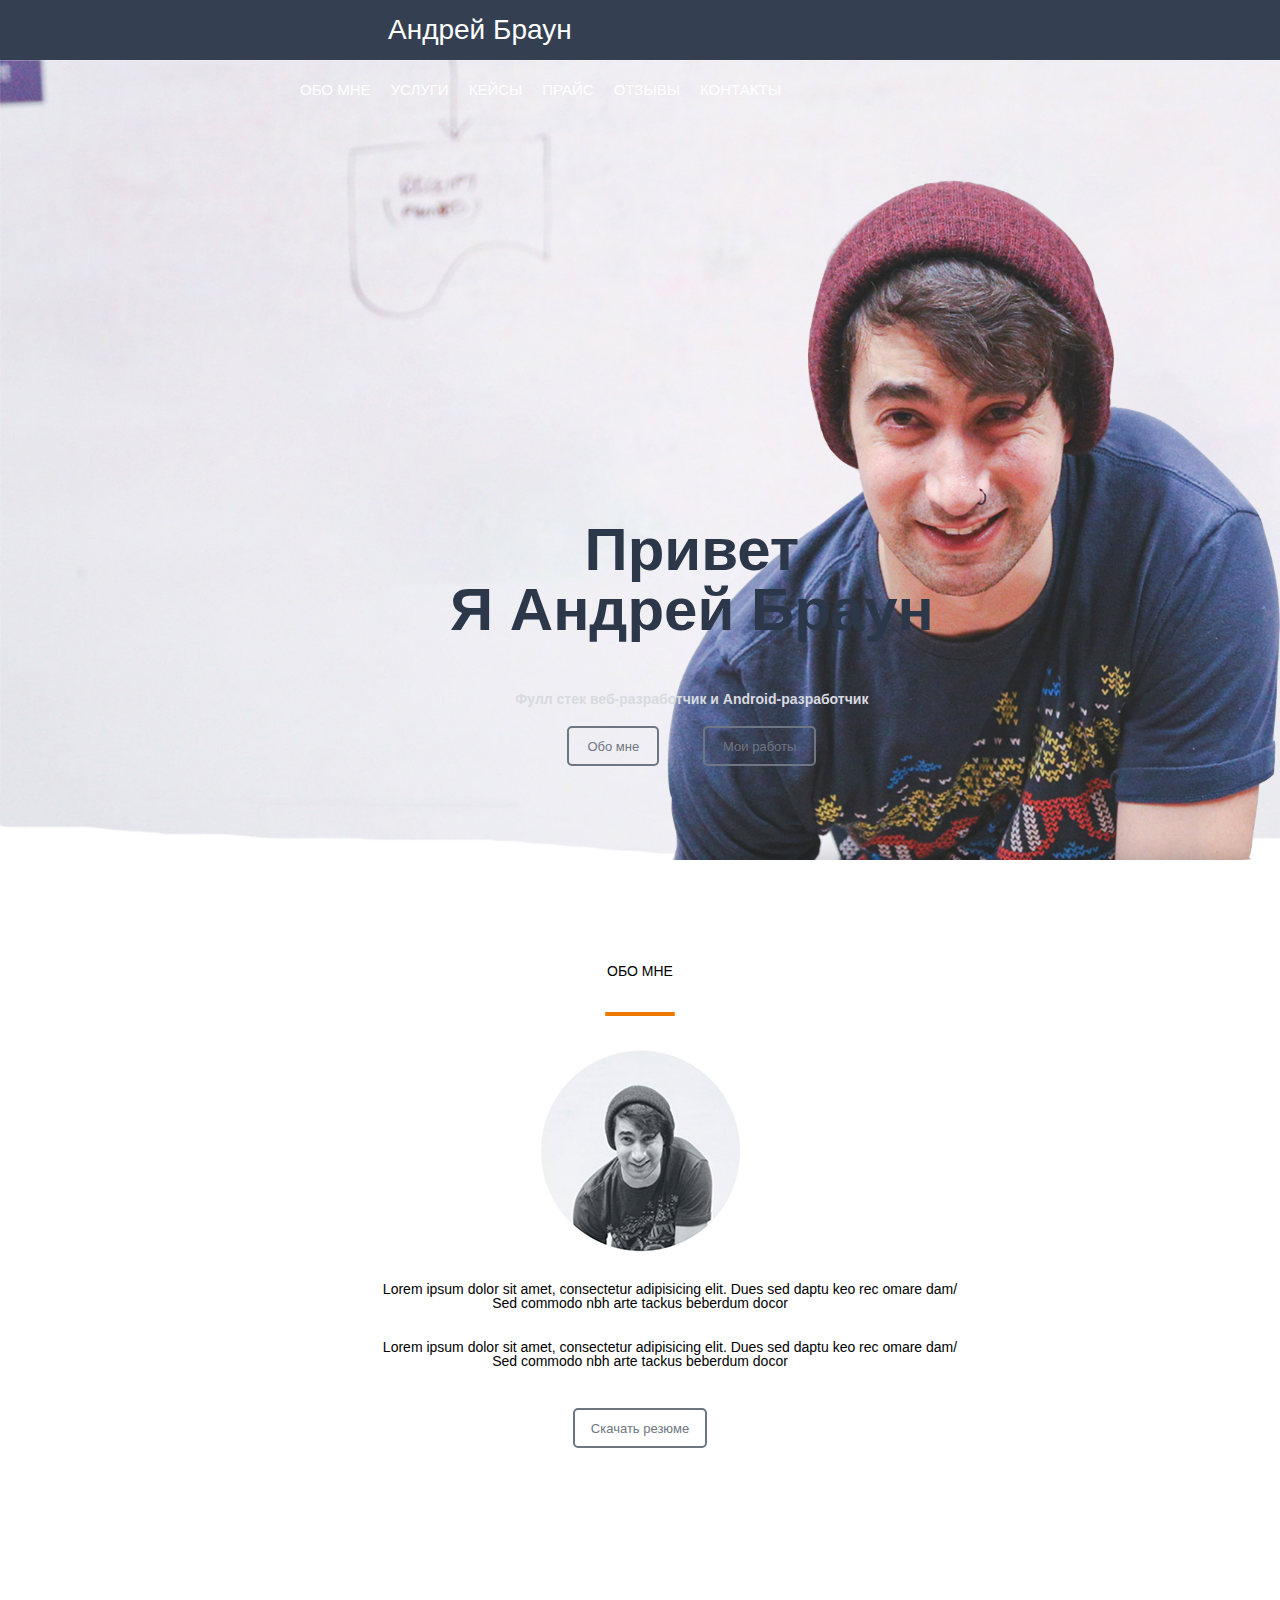
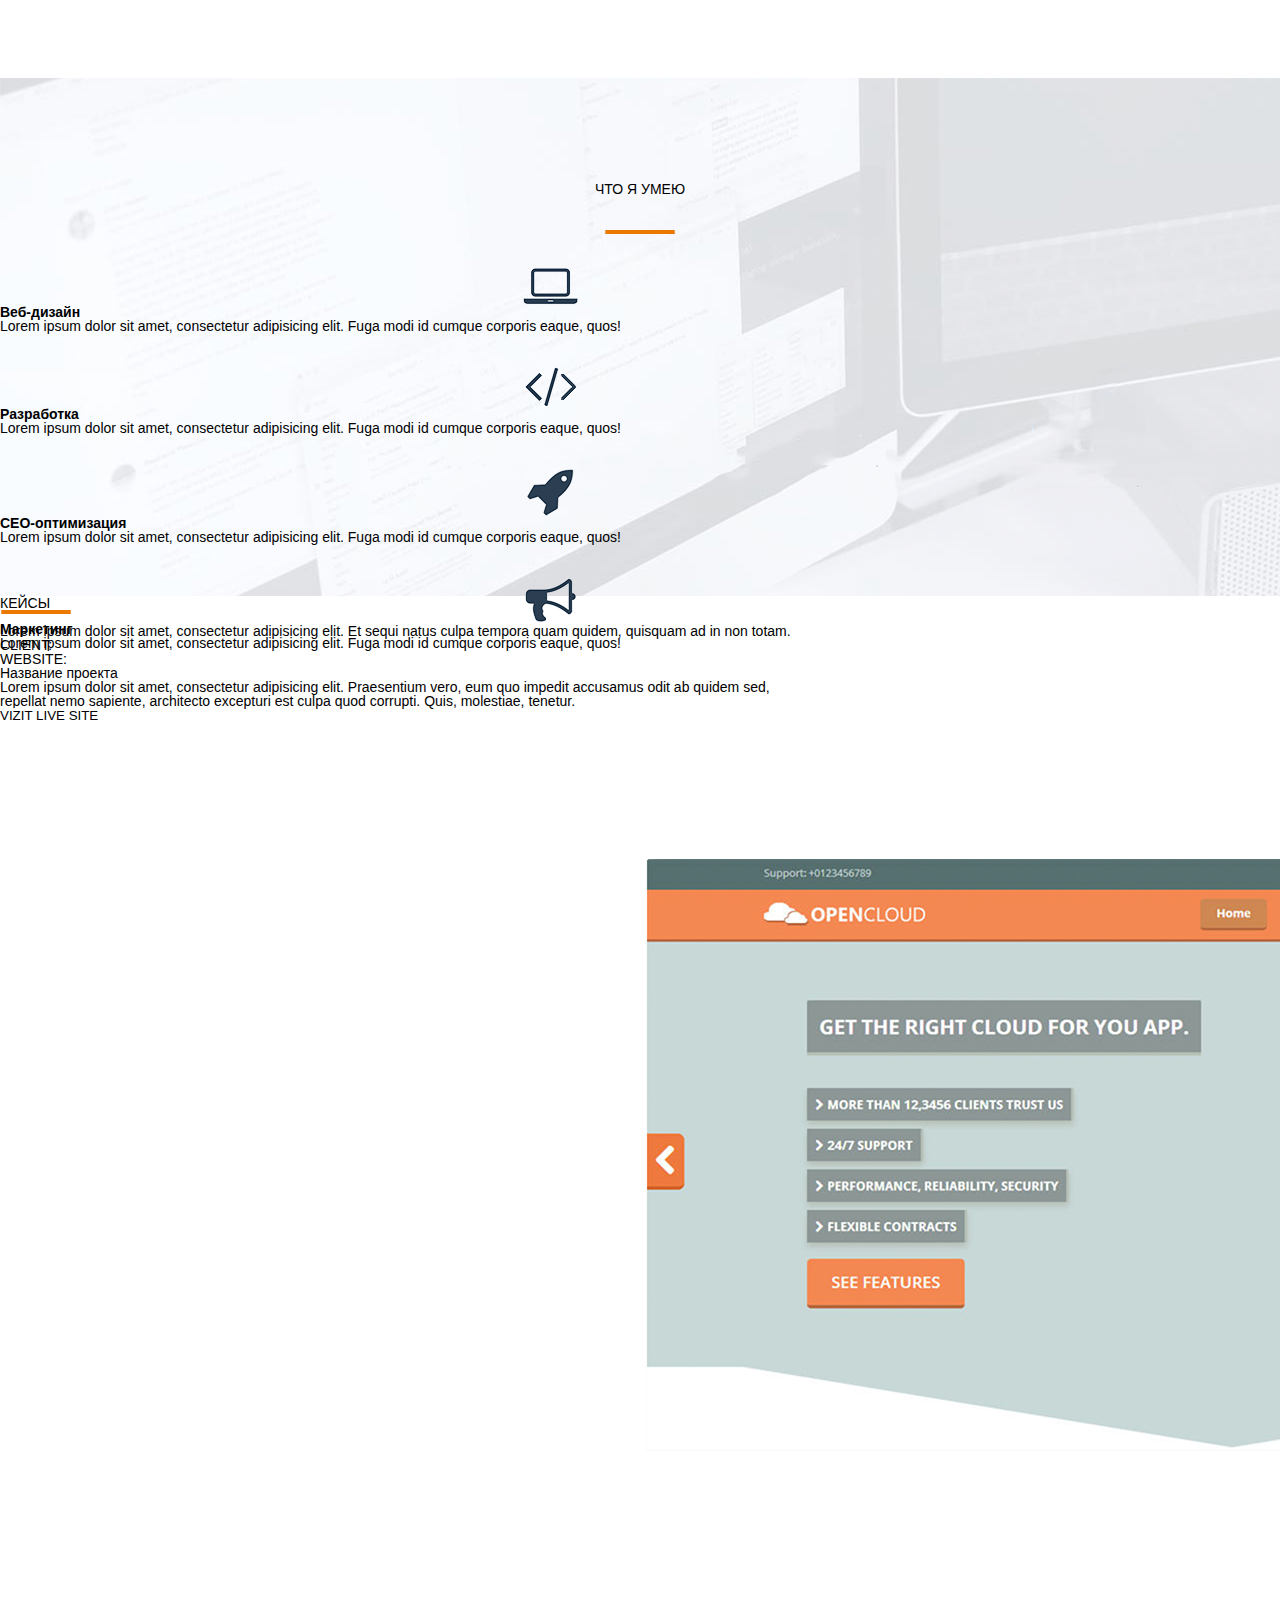
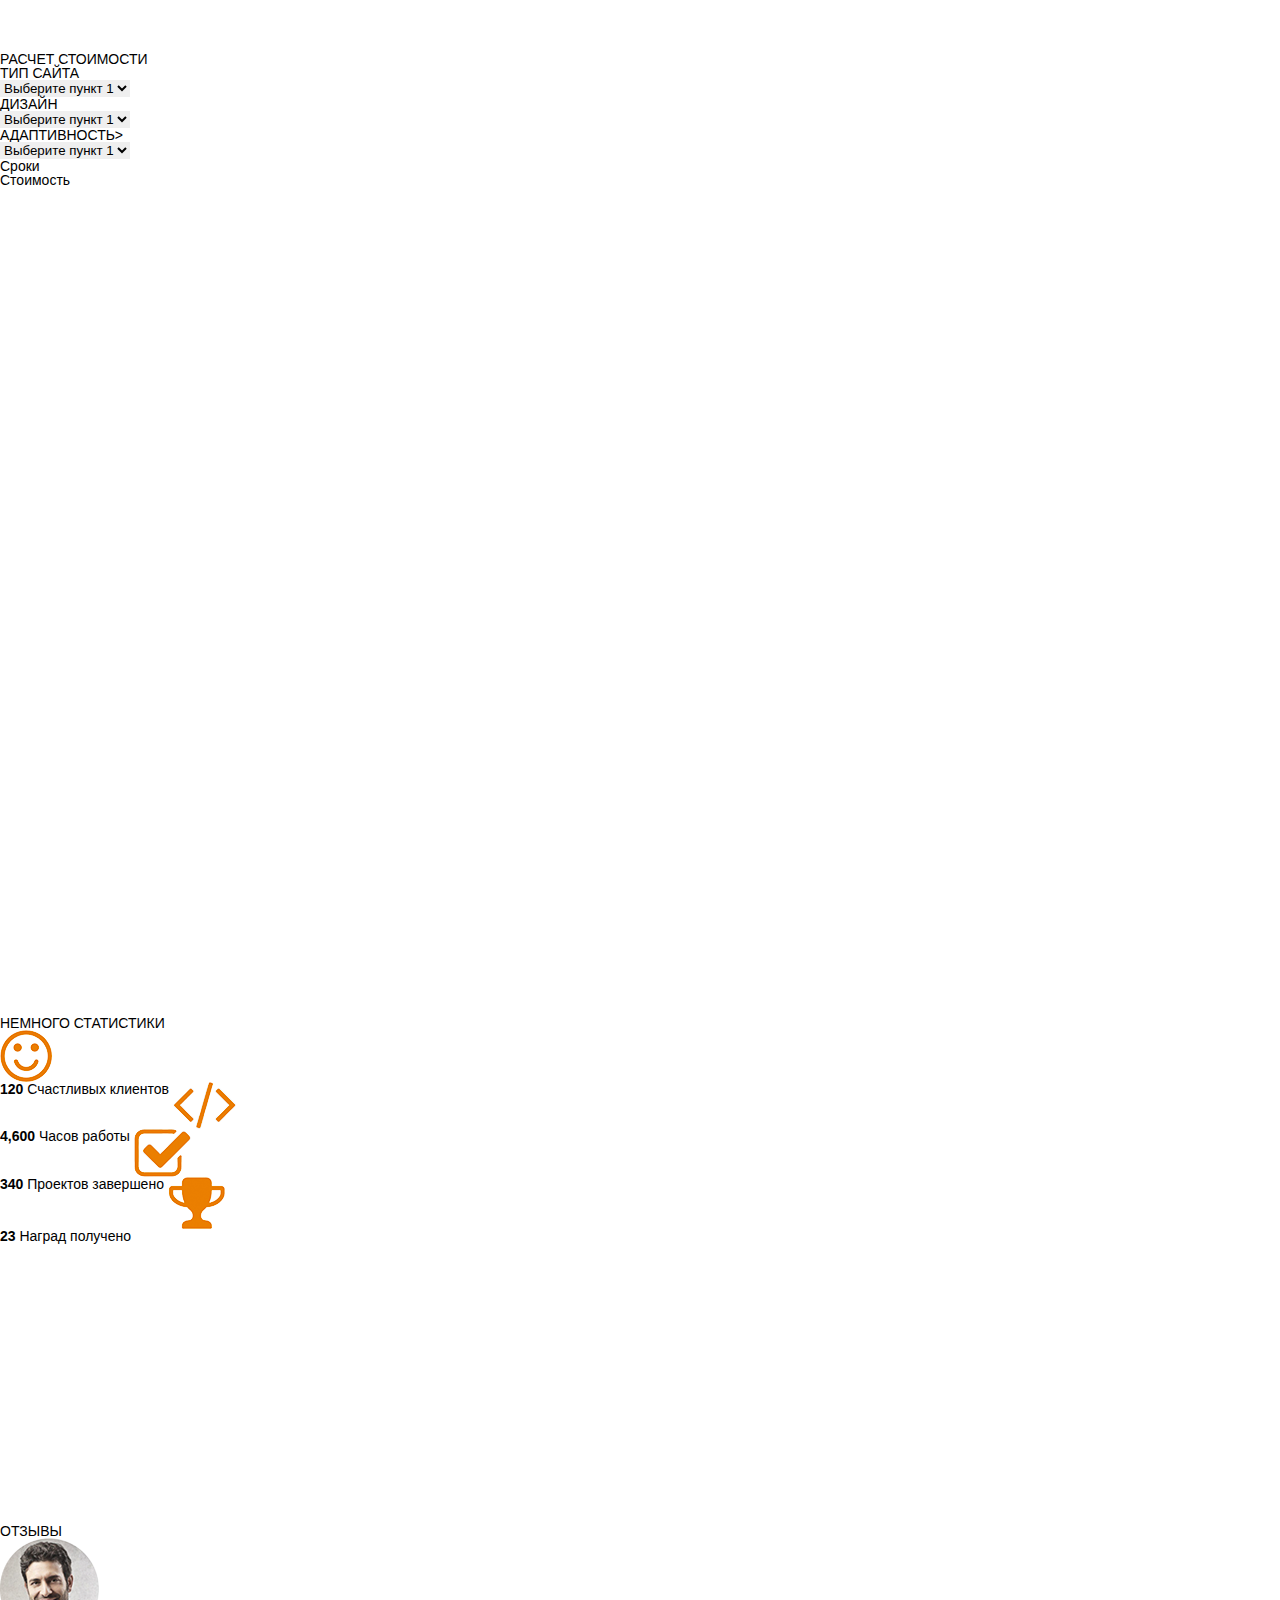
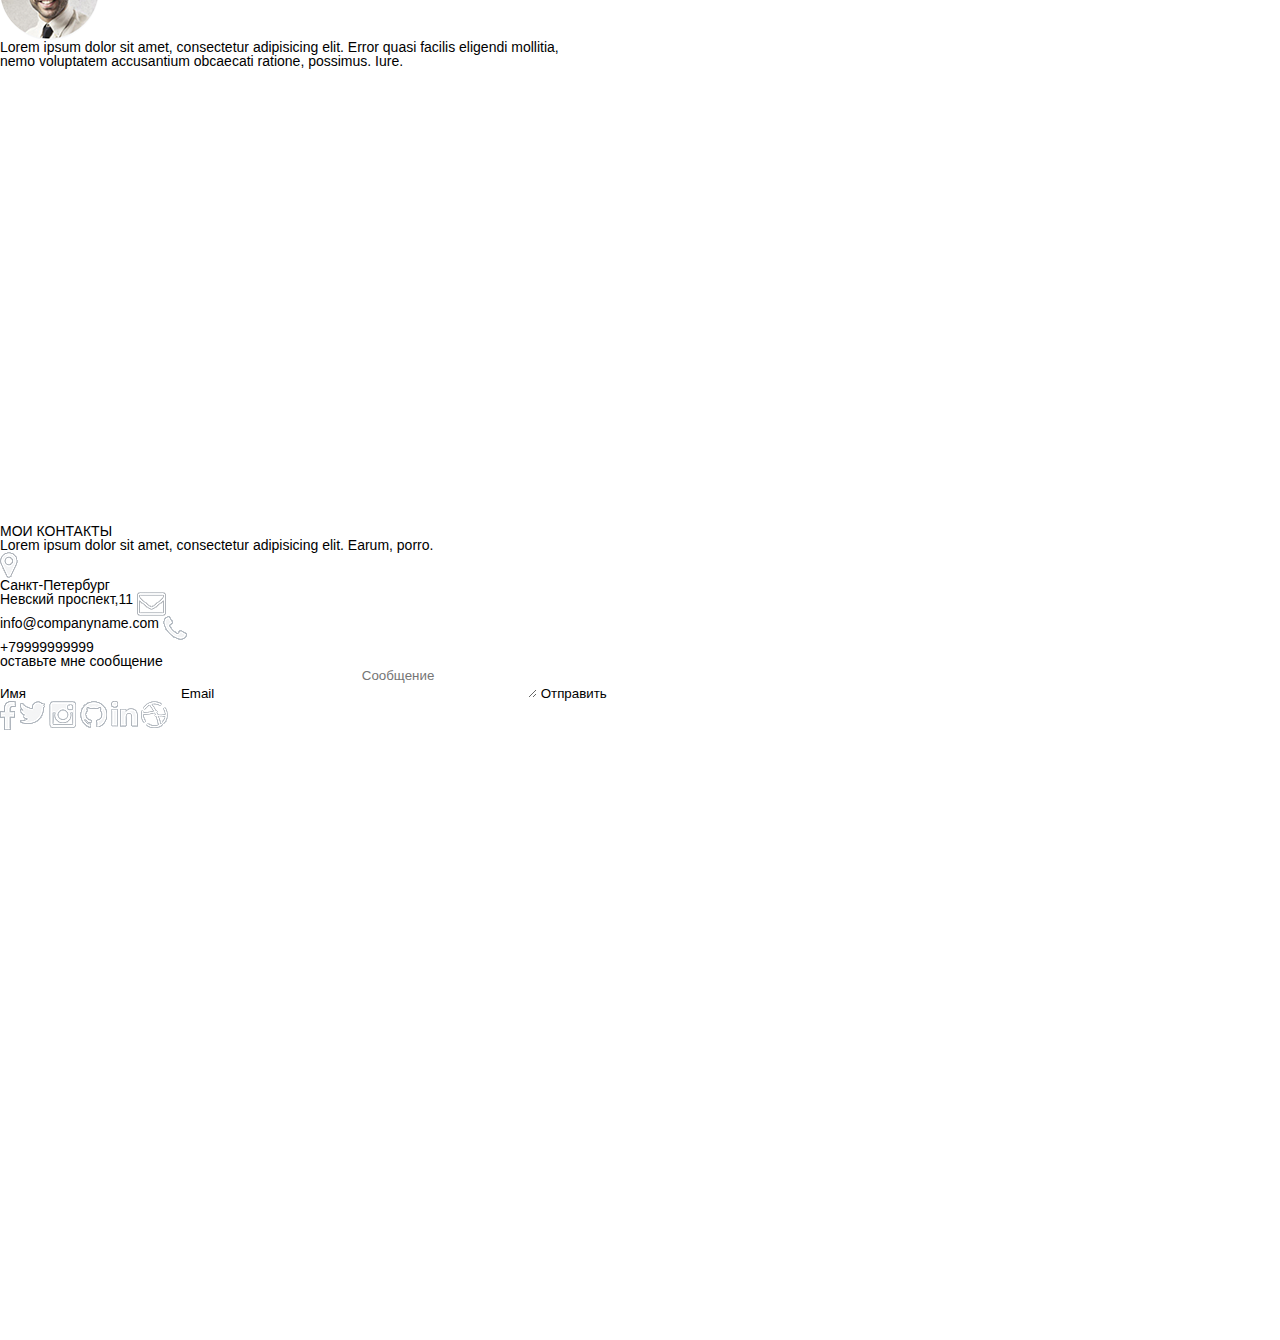
<file: src/index.html>
<!DOCTYPE html>

<html lang="en">
<head>
<meta charset="UTF-8">
<meta name="description" content="Это моя первая страница">
<meta name="robots" content="Андрей">
<meta name="description" content="All">
<meta property="ogititle" content="Это моя первая страница">

 <title>Document</title>
 <link rel="stylesheet" href="css/reset.css" >
 <link rel="stylesheet" href="css/style.css">
</head>
<body>
<header>
<nav>
<div class="logo">Андрей Браун</div>
<div class="menu"><ul>
<li>Обо мне</li>
<li>Услуги</li>
<li>Кейсы</li>
<li>Прайс</li>
<li>Отзывы</li>
<li>Контакты</li> 
</ul></div>
</nav></header>
<div class="main"><div class="soderj">
<h1>Привет<br>
Я Андрей Браун</h1>
<h4>Фулл стек веб-разработчик и Android-разработчик</h4>
<input type="submit"value="Обо мне">
    <input type="submit"value="Мои работы"></div></div></body>
    
     <div class="stranica">
    <h3>ОБО МНЕ</h3>
    <img src="img/%D1%87%D0%B5%D1%80%D1%82%D0%B0%20%D0%B7%D0%B0%D0%B3%D0%BE%D0%BB%D0%BE%D0%B2%D0%BA%D0%B0%202.png" alt="lini">
   <img src="img/%D1%84%D0%BE%D1%82%D0%BA%D0%B02%20%D1%81%D1%82%D1%80.png">

<p>Lorem ipsum dolor sit amet, consectetur adipisicing elit. Dues sed daptu keo rec omare dam/<br>

Sed commodo nbh arte tackus beberdum docor</p>

<p>Lorem ipsum dolor sit amet, consectetur adipisicing elit. Dues sed daptu keo rec omare dam/<br>

Sed commodo nbh arte tackus beberdum docor</p>
<input type="submit"value="Скачать резюме"></div>


<div class="tip00"><h3>ЧТО Я УМЕЮ</h3>
<img src="img/%D1%87%D0%B5%D1%80%D1%82%D0%B0%20%D0%B7%D0%B0%D0%B3%D0%BE%D0%BB%D0%BE%D0%B2%D0%BA%D0%B0%202.png">
<div class="ik"><img src="img/%D0%BD%D0%BE%D1%83%D1%82.png"> 
<p class="u"></p><b>Веб-дизайн</b><p>Lorem ipsum dolor sit amet, consectetur adipisicing elit.
Fuga modi id cumque corporis eaque, quos!</p></div>
<div class="ik"><img src="img/знак.png">
<p class="u"></p><b>Разработка</b><p>Lorem ipsum dolor sit amet, consectetur adipisicing elit.
Fuga modi id cumque corporis eaque, quos!</p></div>
<div class="ik"><img src="img/%D1%80%D0%B0%D0%BA%D0%B5%D1%82%D0%B0.png">
<p class="u"></p><b>CEO-оптимизация</b><p>Lorem ipsum dolor sit amet, consectetur adipisicing elit.
Fuga modi id cumque corporis eaque, quos!</p></div>
<div class="ik"><img src="img/%D0%B3%D1%80%D0%B0%D0%BC%D0%BC%D0%BE%D1%84%D0%BE%D0%BD.png">
<p class="u"></p><b>Маркетинг</b><p>Lorem ipsum dolor sit amet, consectetur adipisicing elit.
Fuga modi id cumque corporis eaque, quos!</p></div></div>

<div class="klava"><h3>КЕЙСЫ</h3>
<img src="img/%D1%87%D0%B5%D1%80%D1%82%D0%B0%20%D0%B7%D0%B0%D0%B3%D0%BE%D0%BB%D0%BE%D0%B2%D0%BA%D0%B0%202.png">
<span><p>Lorem ipsum dolor sit amet, consectetur adipisicing elit. Et sequi natus culpa tempora quam quidem, quisquam ad in non totam.</p></span>
 


<div class="s"><ul>

<li>CLIENT:</li>

<li>WEBSITE:</li>

</ul></div>


<div><h4>Название проекта</h4><p>Lorem ipsum dolor sit amet, consectetur adipisicing elit. Praesentium vero, eum quo impedit accusamus odit ab quidem sed,<br> repellat nemo sapiente, architecto excepturi est culpa quod corrupti. Quis, molestiae, tenetur.</p></div>

<input type="chekbox"value="VIZIT LIVE SITE"></div>

<div class="tip"><h3>РАСЧЕТ СТОИМОСТИ</h3>
<p>ТИП САЙТА</p>

<form><select>
<option value="Opt1">Выберите пункт 1</option>
<option value="Opt2">Выберите пункт 2</option></select>
</form>

<p class="tip2">ДИЗАЙН</p>

<form><select>
<option value="Opt1">Выберите пункт 1</option>
<option value="Opt2">Выберите пункт 2</option></select></form>

<p class="tip3">АДАПТИВНОСТЬ></p>

<form><select>
<option value="Opt1">Выберите пункт 1</option>
<option value="Opt2">Выберите пункт 2</option></select></form>


<div class="raschet"><ul>

<li>Сроки</li>
<li>Стоимость</li>
    </ul></div></div>




<div class="statistic"><h3>НЕМНОГО СТАТИСТИКИ</h3>


<img src="img/смайл.png">

<p class="t"></p><b>120 </b>Счастливых клиентов

<img src="img/скобки.png"> 

<p class="t"></p><b>4,600 </b>Часов работы

<img src="img/галочка.png">

<p class="t"></p><b>340 </b>Проектов завершено

<img src="img/кубок.png">

<p class="t"></p><b>23 </b>Наград получено</div>



<div class="tip5"><h3>ОТЗЫВЫ</h3>

<img src="img/%D1%84%D0%BE%D1%82%D0%BA%D0%B0%20%D0%BE%D1%82%D0%B7%D1%8B%D0%B2%D1%8B.png">

<p>Lorem ipsum dolor sit amet, consectetur adipisicing elit. Error quasi facilis eligendi mollitia,<br> nemo voluptatem accusantium obcaecati ratione, possimus. Iure.</p></div>


<div class="tip6"><h3>МОИ КОНТАКТЫ</h3>

<span><p>Lorem ipsum dolor sit amet, consectetur adipisicing elit. Earum, porro.</p></span>

<img src="img/%D0%B3%D0%B5%D0%BE.png">

<p class="b">Санкт-Петербург<br>Невский проспект,11

<img src="img/%D0%BA%D0%BE%D0%BD%D0%B2%D0%B5%D1%80%D1%82.png"> 

<p class="b">info@companyname.com

<img src="img/%D1%82%D1%80%D1%83%D0%B1%D0%B0.png">

<p class="b">+79999999999


<div class="niz">оставьте мне сообщение</div>


<form action="a">
<input type="text"name="text_input"value="Имя">

<input type="text"name="text_input"value="Email">

<textarea name="text"placeholder="Сообщение"></textarea>

<input type="chekbox"value="Отправить"></form>


<img src="img/%D1%84%D0%B1.png">

<img src="img/%D1%82%D0%B2%D0%B8%D1%82%D0%B5%D1%80.png">

<img src="img/%D0%B8%D0%BD%D1%81%D1%82.png">

<img src="img/%D0%BA%D0%B8%D1%81%D0%B0.png">

<img src="img/%D0%B8%D0%BD.png">

<img src="img/%D0%BC%D1%8F%D1%87.png"></div>
 
 </html>
</file>
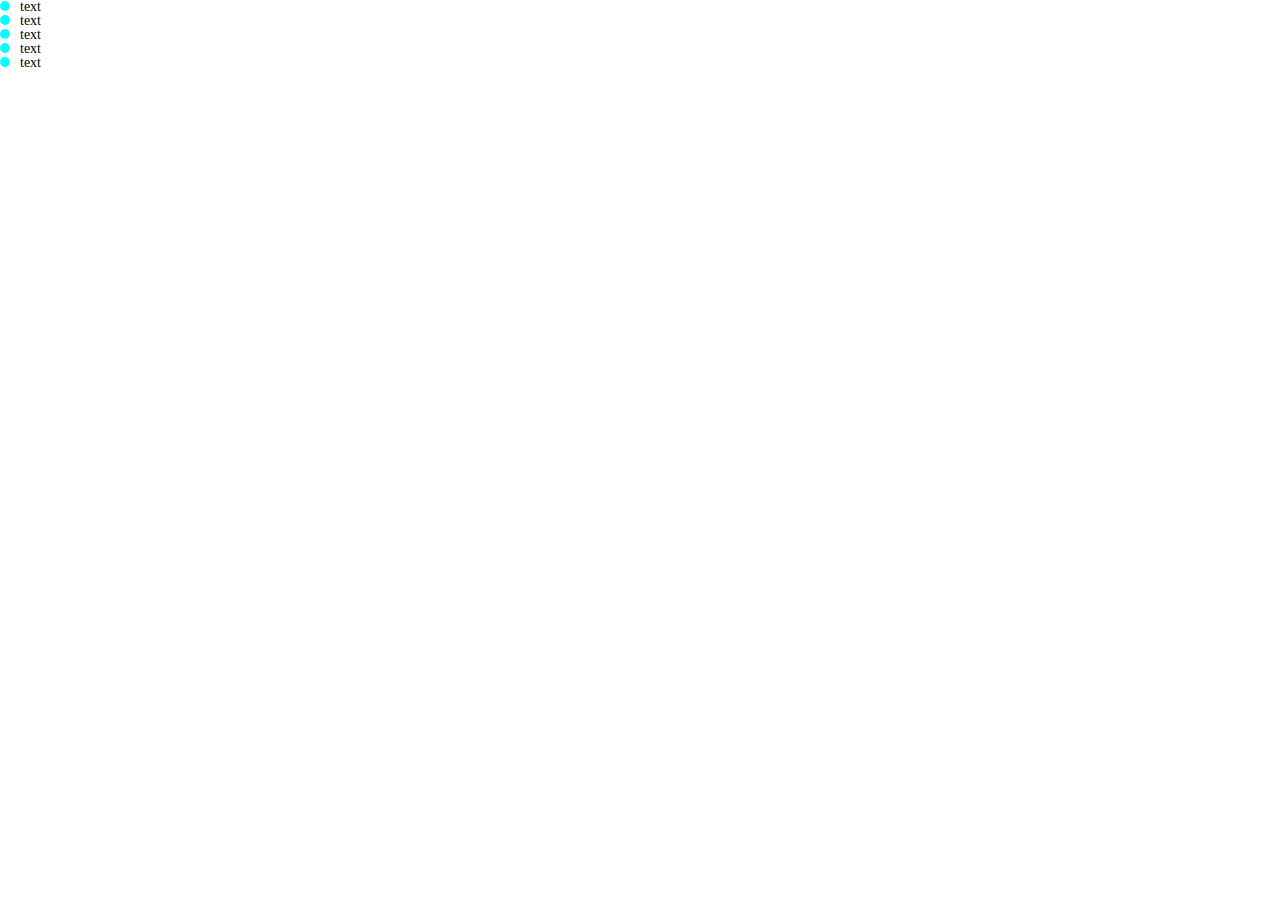
<file: src/test.html>
<!DOCTYPE html>
<html lang="en">
<head>
    <meta charset="UTF-8">
    <title>CSS-начальный уровень</title>
   <link rel="stylesheet" href="css/reset.css">
    <link rel="stylesheet" href="css/test.css">
</head>
<body>
  
<ul>
    <li>text</li>
    <li>text</li>
    <li>text</li>
    <li>text</li>
    <li>text</li>
</ul>
    

</body> 
</html>
</file>
<file: src/css/style.css>
body{
    font-family: Arial, sans-serif;
}
nav{
    width: 100%;
    height: 60px;
    background: #344051;
}

.logo{
    float:left; 
    color: #fff;
    font-size:28px;
    line-height: 60px;
    padding-left: 388px;
       
}
.menu{
    float: left;
    padding-left: 300px;
    
}
.menu li{
    float: left;
    line-height: 60px;
    color: #fff;
    margin-right: 20px;
    font-size: 15px;
    text-transform: uppercase;
    
}
.main{
    width: 100%;
    height: 800px;    
background: url(../img/Парень1.png)100% 100%/auto 85% no-repeat, url(../img/%D1%84%D0%BE%D0%BD%201.png) left/cover no-repeat;
}

.soderj{
    float:left;
    margin:400px 0px 0px 450px;
    color: #2c384a;
    text-align: center;
    
}

.soderj h1{

    color: #2c384a;
    text-align: center;
    font-size:60px;
    font-weight: bold;
     
}
.soderj h4{
   margin-top: 52px;
    color: #d8dae0;
    font-weight: bold;
    text-align: center;
   
}
.soderj input{
   
    height: 40px;
    text-align: center;
    border: 2px solid #6d7682;
    background: none;
    border-radius: 5px;
    color: #6d7682;
    font-size: 13px;
    padding: 0px 18px;
    margin: 20px; 40px 0px 14px;
    }


.stranica{
    width: 100%;
    height: 714px;
    text-align: center;
 
 }
.stranica h3{
    margin-top: 104px;
}
.stranica img {
    margin-top: 34px;
    display: block;
    margin-left: auto;
    margin-right: auto;
        
}
.stranica p{
    margin-top: 30px;
    text-align: center;
    text-indent: 60px;
    
}

.stranica input{
  
    height: 40px;
    text-align: center;
    border: 2px solid #6d7682;
    background: none;
    border-radius: 5px;
    color: #6d7682;
    font-size: 13px;
    padding: 0px 16px;
    margin:40px; 40px 0px 14px;
    }
   
.tip00{
    width: 100%;
    height: 518px;
    background: url(../img/%D0%BA%D0%B0%D1%80%D1%82%D0%B8%D0%BD%D0%BA%D0%B0%20%D1%84%D0%BE%D0%BD%D0%B03.png);
    
    
  }
.tip00 h3{
    text-align: center;
    padding-top: 104px;
}
.tip00 img{
    margin-top: 34px;
    display: block;
    margin-left: auto;
    margin-right: auto;
        
}
.ik{
    display: inline-block;
    width: 1100px;
    
}
.u{
    text-align: center;
    vertical-align: top;
}
.klava{
    width: 100%;
    height: 1056px;
    background: url(../img/kejs.png) no-repeat 258px 263px;
}
.tip{
    width: 100%;
    height: 964px;
    
}
.statistic{
    width: 100%;
    height: 508px;
}
.tip5{
     width: 100%;
    height: 600px;
}
.tip6{
     width: 100%;
    height: 816px;
}
</file>
<file: src/css/test.css>
ul::{
    margin:50px;
    font-size:10px;
}
li::after{
    content: "";
  
}
li::before{
    content: "";
    display: inline-block;
    width: 10px;
    height: 10px;
    background-color: aqua;
    border-radius: 50%;
    margin-right: 10px; 
}
</file>
